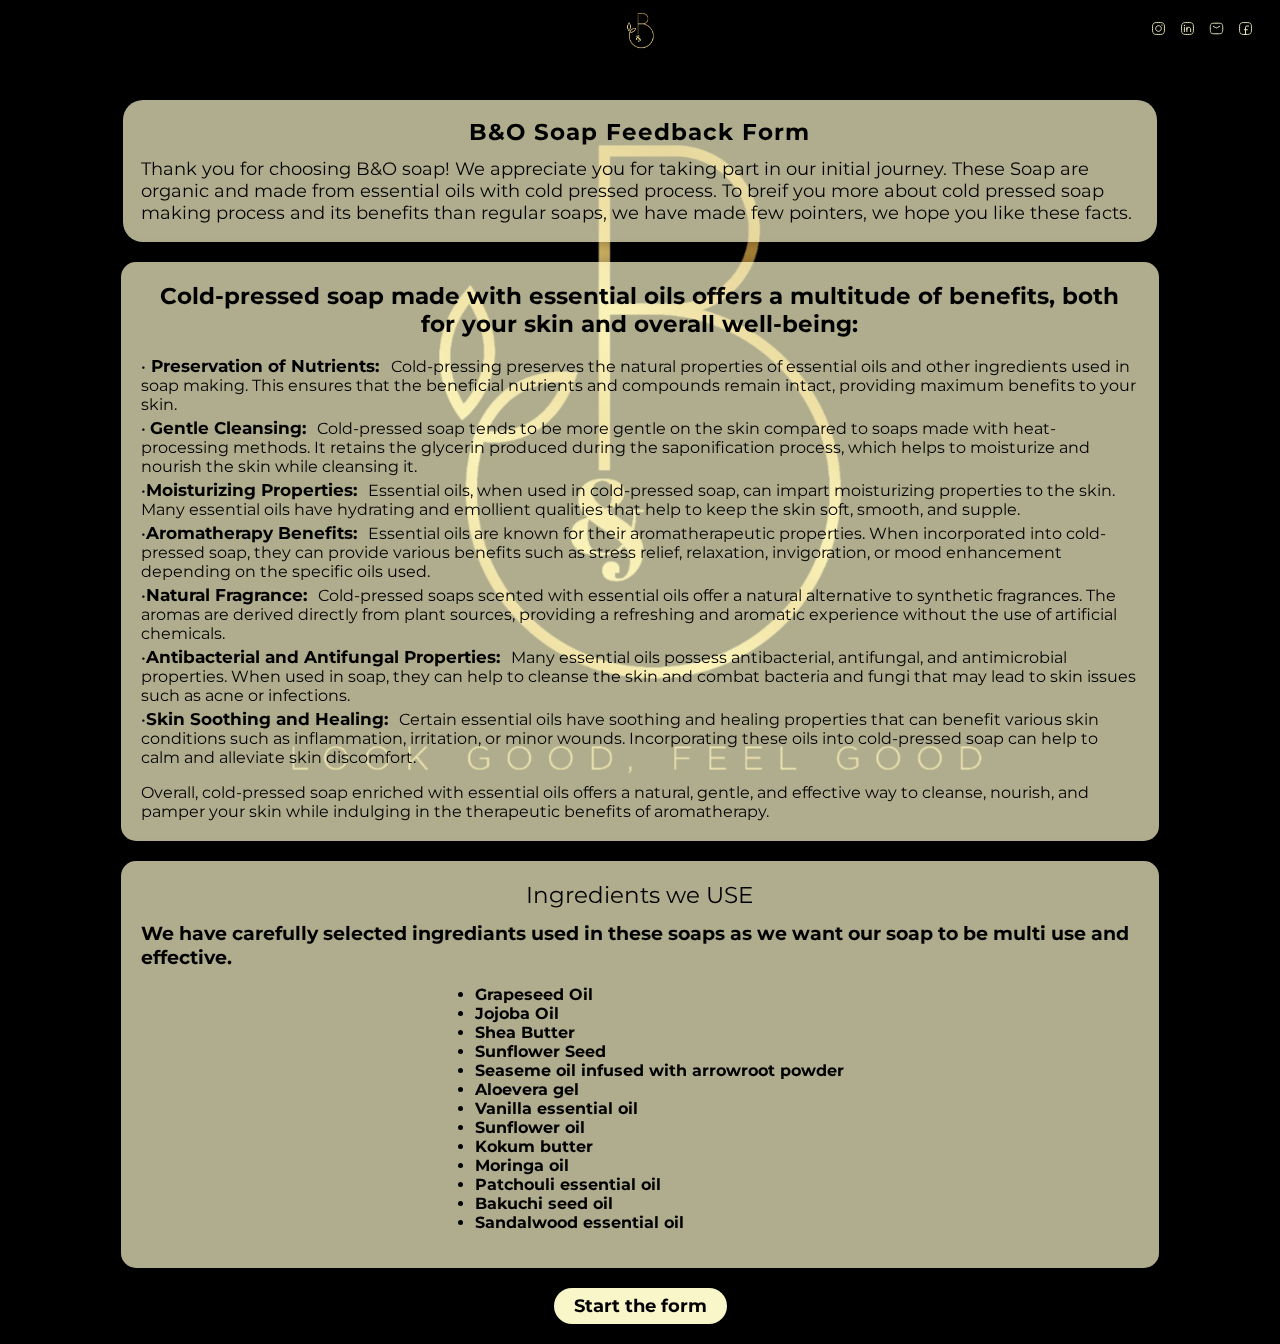
<file: index.html>
<!DOCTYPE html>
<html lang="en">
<head>
    <meta charset="UTF-8">
    <meta name="viewport" content="width=device-width, initial-scale=1.0">
    <title>Busy&Organised</title>
    <link rel="stylesheet" href="style.css">
    <link rel="icon" href="logo.ico">
</head>
<body>
    <div class="vdo">
        <img src="bg.jpg" alt="">
    </div>
    <div class="main">
    <div class="navbar">
        <div></div>
        <div class="flex">
            <img class="logo" src="logonobg.png" alt="">
        </div>
            <div class="handles">
                <a href="https://www.instagram.com/busyandorganised/" target="_blank">
                <img src="ig.svg" alt=""></a>
                <a href="https://www.linkedin.com/company/busy-and-organised/?viewAsMember=true" target="_blank">    
                <img src="linkedin.svg" alt=""></a>
                <a href="mailto:busyandorganised@gmail.com" target="_blank">
                <img src="email.svg" alt=""></a>
                <a href="https://www.facebook.com/profile.php?id=61556837900160" target="_blank">
                <img src="fb.svg" alt=""></a>
            </div>
        </div>
        <div class="center">
            <div class="text1">
              <div class="heading1">B&O Soap Feedback Form</div>
              <div class="content1">
                Thank you for choosing B&O soap! We appreciate you for taking part in
                our initial journey. These Soap are organic and made from essential
                oils with cold pressed process. To breif you more about cold pressed
                soap making process and its benefits than regular soaps, we have made
                few pointers, we hope you like these facts.
              </div>
            </div>
          </div>
    <div class="center">
        <div class="knowus">
            <div class="ku">Cold-pressed soap made with essential oils offers a multitude of benefits, both for your skin and overall well-being:</div><br>
            <div class="content2"><span class="pt">•<span class="clr"> Preservation of Nutrients: </span>Cold-pressing preserves the natural properties of essential oils and other ingredients used in soap making. This ensures that the beneficial nutrients and compounds remain intact, providing maximum benefits to your skin.</span>

                <span class="pt">• <span class="clr">Gentle Cleansing:</span> Cold-pressed soap tends to be more gentle on the skin compared to soaps made with heat-processing methods. It retains the glycerin produced during the saponification process, which helps to moisturize and nourish the skin while cleansing it.</span>
                
                <span class="pt">•<span class="clr">Moisturizing Properties:</span> Essential oils, when used in cold-pressed soap, can impart moisturizing properties to the skin. Many essential oils have hydrating and emollient qualities that help to keep the skin soft, smooth, and supple.</span>
                
                <span class="pt">•<span class="clr">Aromatherapy Benefits:</span> Essential oils are known for their aromatherapeutic properties. When incorporated into cold-pressed soap, they can provide various benefits such as stress relief, relaxation, invigoration, or mood enhancement depending on the specific oils used.</span>
                
                <span class="pt">•<span class="clr">Natural Fragrance:</span> Cold-pressed soaps scented with essential oils offer a natural alternative to synthetic fragrances. The aromas are derived directly from plant sources, providing a refreshing and aromatic experience without the use of artificial chemicals.</span>
                
                <span class="pt">•<span class="clr">Antibacterial and Antifungal Properties:</span> Many essential oils possess antibacterial, antifungal, and antimicrobial properties. When used in soap, they can help to cleanse the skin and combat bacteria and fungi that may lead to skin issues such as acne or infections.</span>
                
                <span class="pt">•<span class="clr">Skin Soothing and Healing:</span> Certain essential oils have soothing and healing properties that can benefit various skin conditions such as inflammation, irritation, or minor wounds. Incorporating these oils into cold-pressed soap can help to calm and alleviate skin discomfort.</span>
                
                <span class="end">Overall, cold-pressed soap enriched with essential oils offers a natural, gentle, and effective way to cleanse, nourish, and pamper your skin while indulging in the therapeutic benefits of aromatherapy.</span></div>
        </div>
    </div>
    <div class="center">
        <div class="ingredients">
            <div class="heading3">
                Ingredients we USE
            </div>
            <div class="subheading3">
                We have carefully selected ingrediants used in these soaps as we want our soap to be multi use and effective.
            </div>
            <div class="content3">
                <ul>
                    <li>Grapeseed Oil</li>
                    <li>Jojoba Oil</li>
                    <li>Shea Butter</li>
                    <li>Sunflower Seed</li>
                    <li>Seaseme oil infused with arrowroot powder</li>
                    <li>Aloevera gel</li>
                    <li>Vanilla essential oil</li>
                    <li>Sunflower oil</li>
                    <li>Kokum butter</li>
                    <li>Moringa oil</li>
                    <li>Patchouli essential oil</li>
                    <li>Bakuchi seed oil</li>
                    <li>Sandalwood essential oil</li>
                </ul>
            </div>
        </div>
    </div>
    <div class="center">
        <a class="btn" href="form.html">Start the form</a>
    </div>
    </div>
</body>
</html>
</file>
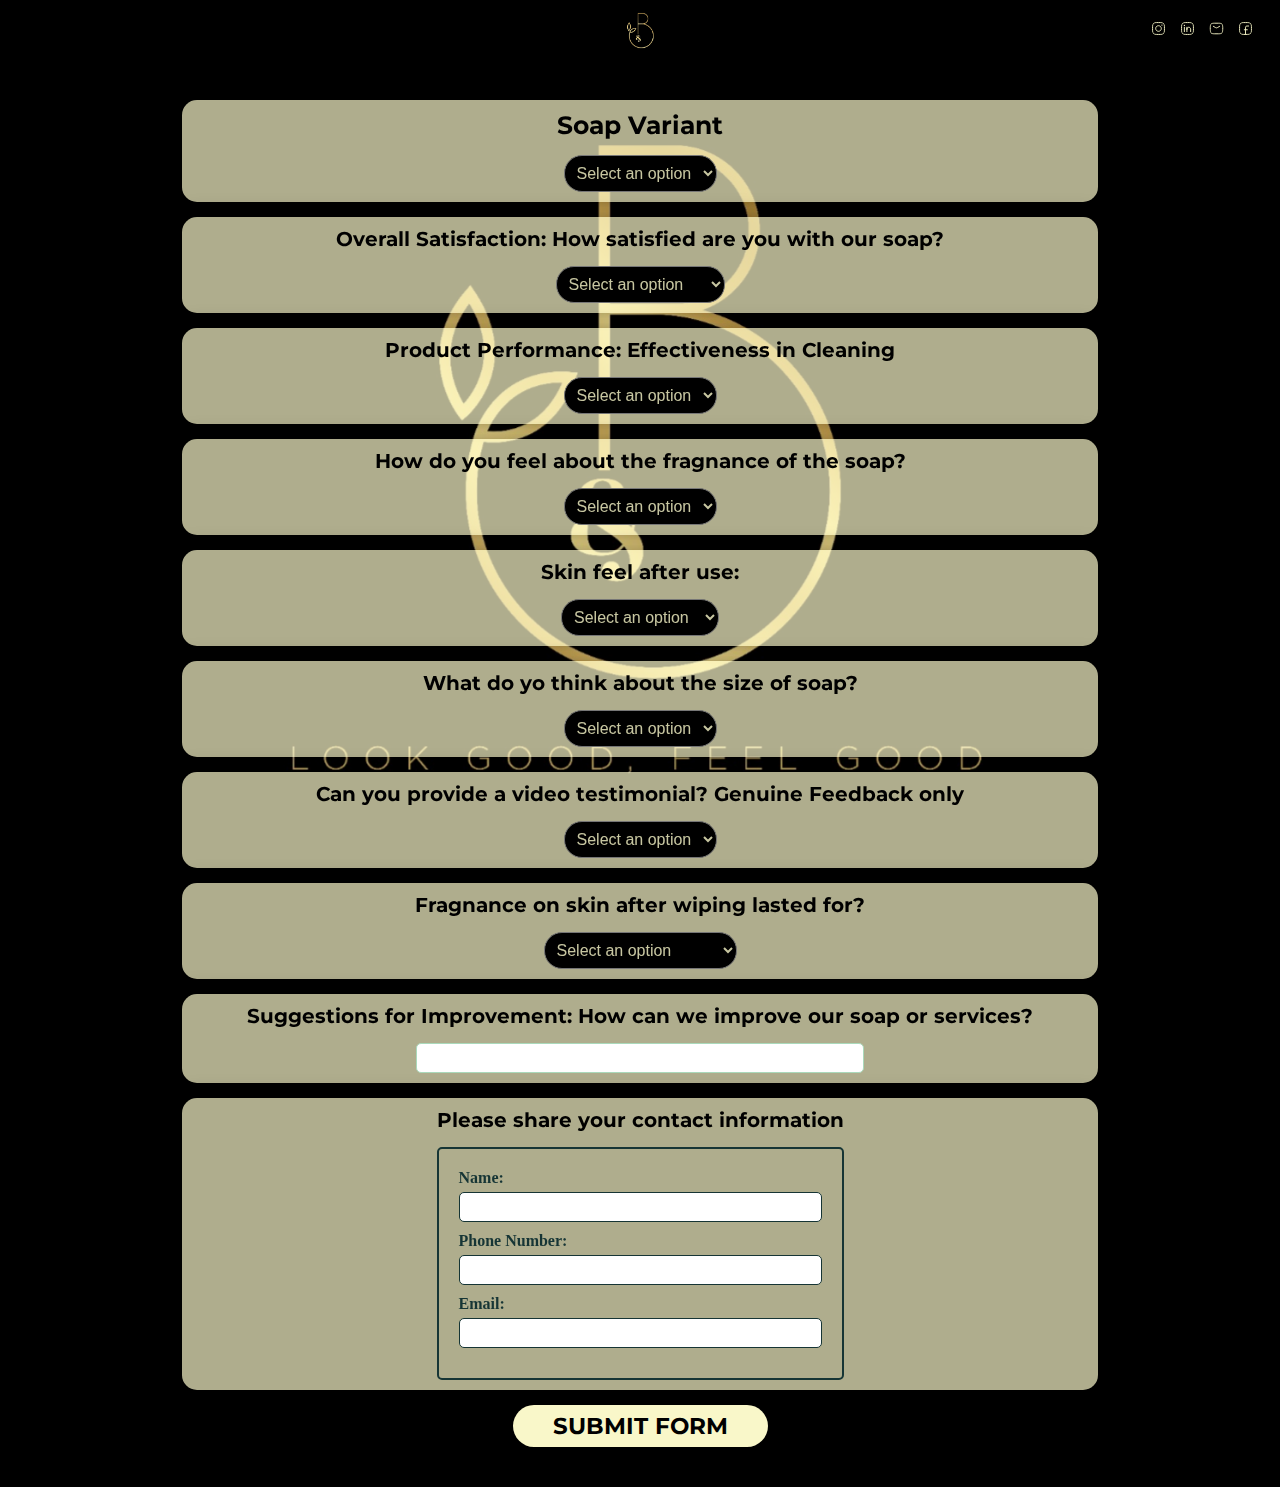
<file: form.html>
<!DOCTYPE html>
<html lang="en">

<head>
  <meta charset="UTF-8" />
  <meta name="viewport" content="width=device-width, initial-scale=1.0" />
  <title>Feedback Form</title>
  <link rel="stylesheet" href="style.css" />
  <link rel="icon" href="logo.ico">
</head>

<body>
  <div class="vdo">
    <img src="bg.jpg" alt="">
  </div>
  <div class="main">
    <div class="navbar">
      <div></div>
      <div class="flex">
          <img class="logo" src="logonobg.png" alt="">
      </div>
          <div class="handles">
              <a href="https://www.instagram.com/busyandorganised/" target="_blank">
              <img src="ig.svg" alt=""></a>
              <a href="https://www.linkedin.com/company/busy-and-organised/?viewAsMember=true" target="_blank">    
              <img src="linkedin.svg" alt=""></a>
              <a href="mailto:busyandorganised@gmail.com" target="_blank">
              <img src="email.svg" alt=""></a>
              <a href="https://www.facebook.com/profile.php?id=61556837900160" target="_blank">
              <img src="fb.svg" alt=""></a>
          </div>
      </div>
    <div class="center">
      <div class="qs">
        <form name="submit-to-google-sheet">
          <div class="variant">
            <div class="hv">Soap Variant</div>
            <!-- Create a select dropdown -->
            <select name="variant" required>
              <option value="" selected disabled>Select an option</option>
              <option value="Vanilla">Vanilla</option>
              <option value="Patchouli">Patchouli</option>
              <option value="Sandal-Wood">Sandal-Wood</option>
            </select>
          </div>
          <div class="satisfaction">
            <div class="hs">Overall Satisfaction: How satisfied are you with our soap?</div>
            <!-- Create a select dropdown -->
            <select name="satisfaction" required>
              <option value="" selected disabled>Select an option</option>
              <option value="Highly Satisfied">Highly Satisfied</option>
              <option value="Satisfied">Satisfied</option>
              <option value="Neutral">Neutral</option>
              <option value="Highly Dissatisfied">Highly Dissatisfied</option>
            </select>
          </div>
          <div class="performance">
            <div class="hp">Product Performance:
              Effectiveness in Cleaning</div>
            <!-- Create a select dropdown -->
            <select name="performance" required>
              <option value="" selected disabled>Select an option</option>
              <option value="Excellent">Excellent</option>
              <option value="Good">Good</option>
              <option value="Average">Average</option>
              <option value="Below Average">Below Average</option>
            </select>
          </div>
          <div class="fragnance">
            <div class="hf">How do you feel about the fragnance of the soap?</div>
            <!-- Create a select dropdown -->
            <select name="fragnance" required>
              <option value="" selected disabled>Select an option</option>
              <option value="Pleasant">Pleasant</option>
              <option value="Neutral">Neutral</option>
              <option value="Unpleasant">Unpleasant</option>
            </select>
          </div>
          <div class="feel">
            <div class="hf">Skin feel after use:</div>
            <!-- Create a select dropdown -->
            <select name="feel" required>
              <option value="" selected disabled>Select an option</option>
              <option value="Soft and Smooth">Soft and Smooth</option>
              <option value="Comfy">Comfy</option>
              <option value="No change">No change</option>
              <option value="Dry">Dry</option>
              <option value="Irritated">Irritated</option>
            </select>
          </div>
          
          <div class="size">
            <div class="hf">What do yo think about the size of soap?</div>
            <!-- Create a select dropdown -->
            <select name="size" required>
              <option value="" selected disabled>Select an option</option>
              <option value="Perfect">Perfect</option>
              <option value="Okay">Okay</option>
              <option value="Small">Small</option>
            </select>
          </div>
          <div class="test">
            <div class="hf">Can you provide a video testimonial?
              Genuine Feedback only</div>
            <!-- Create a select dropdown -->
            <select name="test" required>
              <option value="" selected disabled>Select an option</option>
              <option value="Yes">Yes</option>
              <option value="No">No</option>
            </select>
          </div>
          <div class="wiping">
            <div class="hf">Fragnance on skin after wiping lasted for?</div>
            <!-- Create a select dropdown -->
            <select name="wiping" required>
              <option value="" selected disabled>Select an option</option>
              <option value="30 minutes">30 minutes</option>
              <option value="20 minutes">20 minutes</option>
              <option value="10 minutes">10 minutes</option>
              <option value="No Fragnance">No Fragnance</option>
              <option value="More than 30 minutes">More than 30 minutes</option>
            </select>
          </div>
          <div class="improve">
            <div class="hf">Suggestions for Improvement:
              How can we improve our soap or services?</div>
            <input class="expand" type="text" name="improve" required>
          </div>
          <div class="contact">
            <div class="cu">
              <img width="350px" src="contact.png" alt="">
              <div>
                <div class="hf">Please share your contact information</div>
                <div class="container">
                  <label for="name">Name:</label>
                  <input type="text" id="name" name="name" autocomplete="off" required>

                  <label for="phone">Phone Number:</label>
                  <input type="text" id="phone" pattern="\d{10}" name="phone" autocomplete="off" required>

                  <label for="email">Email:</label>
                  <input type="text" id="email" name="email" autocomplete="off" required>
                </div>
              </div>
            </div>
          </div>
          <div class="center">
            <button class="btn2" type="submit">SUBMIT FORM</button>
          </div>
        </form>
      </div>
    </div>
    <script>
      const scriptURL =
        "https://script.google.com/macros/s/AKfycbyJ-h4WUKhhzyQPq1V6tIv7VsxdgwiJVrZR6lnww8Xbm32B8m8HlT5RMiqHfjsqo5hr/exec";
      const form = document.forms["submit-to-google-sheet"];
      const submitButton = form.querySelector('button[type="submit"]');

      form.addEventListener("submit", (e) => {
        e.preventDefault();
        // Change button text to "Submitting..."
        submitButton.textContent = "Submitting...";

        fetch(scriptURL, { method: "POST", body: new FormData(form) })
          .then((response) => {
            // Reset button text to "Submit Form" after submission is completed
            submitButton.textContent = "Submit Form";

            // Check if the response was successful
            if (response.ok) {
              // Redirect to another HTML webpage
              window.location.href = "done.html";
            } else {
              // Handle errors if necessary
              console.error("Error!", response.statusText);
            }
          })
          .catch((error) => {
            // Reset button text to "Submit Form" in case of error
            submitButton.textContent = "Submit Form";
            console.error("Error!", error.message);
          });
      });
    </script>
</body>

</html>
</file>
<file: style.css>
@import url('https://fonts.googleapis.com/css2?family=Montserrat:ital,wght@0,100..900;1,100..900&display=swap');

body::-webkit-scrollbar {
    width: 10px; 
  }
body::-webkit-scrollbar-track {
    background-color: black; 
    }
body::-webkit-scrollbar-thumb {
    background-color:rgb(174, 148, 93);
    border-radius: 5px; 
  }
body::-webkit-scrollbar-thumb:hover {
    background-color:rgba(111, 94, 56, 1); 
  }

body{
    overflow-x: hidden;
    margin: 0px;
    padding: 0px;
    background-color: black;
}

.vdo img{
    position: fixed;
    width: 100%;
    height: 100%;
    object-fit: cover;
    top: 30px;
    left: 0;
    z-index: -1; /* To place it behind other content */
}

.main {
    position: relative;
    z-index: 1; /* To place it in front of the video */
}

.navbar{
    height: 12vh;
    width: 100vw;
    background-color: black;
}

.navbar img{
    width: 70px;
    padding: 10px 0px;
    margin-left: 18px;
}

.navbar{
    position: fixed;
    display: flex;
    align-items: center;  
    justify-content: space-between;
}

.flex{
    display: flex;
    align-items: center;  
    justify-content: center;
}
.handles{
    padding-right: 30px;
}
.handles img{
    width: 27px;
    height: 27px;
    padding: 5px;
    border-radius: 50%;
}
.handles img:hover{
    background-color: rgb(42, 15, 62);
    filter: invert(1); 
}

.name{
    font-family: "Montserrat", sans-serif;
    font-weight:900;
    font-size: 20px;
    color: rgb(174, 148, 93);
}

.flex img{
    margin-left: 182px;
}

.text1{
    margin-top: 100px;
    display: flex;
    flex-direction: column;
    justify-content: center;
    align-items: center;
    width: 78vw;
    background-color: rgb(249, 247, 201, 0.7);
    border-radius: 20px;
    padding: 18px;
    box-shadow: 0 0 20px rgba(0, 0, 0, 0.5);
}

.content1{
    font-family: "Montserrat", sans-serif;
    font-size: 18px;
    font-weight: 400;
}

.heading1{
    margin-bottom: 12px;
    font-family: "Montserrat", sans-serif;
    letter-spacing: 1px;
    color: black;
    font-weight: bolder;
    font-size: 23px;
}
.center{
    display: flex;
    justify-content: center;
    align-items: center;
    margin-bottom: 20px;
}

li{
    font-weight: bold;
}

.knowus{
    display: flex;
    flex-direction: column;
    justify-content: center;
    align-items: center;
    width: 78vw;
    padding: 20px;
    background-color: rgb(249, 247, 201, 0.7);
    border-radius: 15px;
    box-shadow: 0 0 20px rgba(0, 0, 0, 0.5);
}

.content2{
    font-family: "Montserrat", sans-serif;
    display: flex;
    gap: 4px;
    flex-direction: column;
    justify-content: center;
    align-items: center;
    color: black;
}

.clr{
    color: black;
    font-weight: bolder;
    padding-right: 7px;
    font-size: 17px;
}

.heading2{
    margin-bottom: 12px;
    font-family: "Montserrat", sans-serif;
    font-size: 20px;
    color: black;
    
}

.end{
    margin-top: 12px;
}

.ku{
    font-family: "Montserrat", sans-serif;
    font-weight: bold; 
    text-align: center;
    font-size: 23px;
    color: black;
}

.ingredients{
    display: flex;
    flex-direction: column;
    justify-content: center;
    align-items: center;
    width: 78vw;
    padding: 20px;
    background-color: rgb(249, 247, 201, 0.7);
    border-radius: 15px;
    box-shadow: 0 0 20px rgba(0, 0, 0, 0.5);
}
.heading3{
    margin-bottom: 12px;
    font-family: "Montserrat", sans-serif;
    font-size: 23px;
    color: black;
}
.subheading3{
    color: black;
    font-family: "Montserrat", sans-serif;
    font-weight: bold; 
    font-size: larger;
}

.content3 li{
    font-family: "Montserrat", sans-serif;
    color: black;
}

.btn {
  background-color: rgb(249, 247, 201);
  border-radius: 100px;
  color: black;
  cursor: pointer;
  display: inline-block;
  font-family: "Montserrat", sans-serif;
  padding: 7px 20px;
  text-align: center;
  text-decoration: none;
  transition: all 250ms;
  border: 0;
  font-size: 18px;
  user-select: none;
  -webkit-user-select: none;
  touch-action: manipulation;
  font-weight: bold;
}

.btn:hover {
  transform: scale(1.05) rotate(-1deg);
}


.variant{
    margin-top: 100px;
    display: flex;
    flex-direction: column;
    justify-content: center;
    align-items: center;
    width: 50vw;
    padding: 10px;
    background-color: rgb(249, 247, 201,0.7);
    border-radius: 15px;
    box-shadow: 0 0 20px rgba(0, 0, 0, 0.5);
    margin-bottom: 15px;
    color: black;
    transition: all 0.4s ease;
}

select {
    padding: 8px; /* Adjust the padding as needed */
    font-size: 16px; 
    border-radius: 18px;
    background-color: black; 
    color:rgb(249, 247, 201,0.8); 
  }

  /* Style the options inside the select dropdown */
select option {
    background-color: rgb(249, 247, 201); 
    color: black; 
  }

  /* Style the select dropdown when it's focused */
select:focus {
    outline: none; 
    border-color: rgb(170, 217, 187);
    box-shadow: 0 0 5px rgb(170, 217, 187); 
  }

.hv{
    font-family: "Montserrat", sans-serif;
    font-size: 25px;
    margin-bottom: 15px;
  }

.hs{
    font-family: "Montserrat", sans-serif;
    font-size: 20px;
    margin-bottom: 15px;
}

.satisfaction{
    color: black;
    display: flex;
    flex-direction: column;
    justify-content: center;
    align-items: center;
    width: 50vw;
    padding: 10px;
    background-color: rgb(249, 247, 201,0.7);
    border-radius: 15px;
    box-shadow: 0 0 20px rgba(0, 0, 0, 0.5);
    margin-bottom: 15px;
    transition: all 0.4s ease;
}

.qs{
    display: flex;
    flex-direction: column;
    justify-content: center;
    align-items: center;
}
.hp , .hf{
    font-family: "Montserrat", sans-serif;
    font-size: 20px;
    margin-bottom: 15px;
}

.hv, .hs, .hp, .hf{
    font-weight: bold;
}

.performance, .fragnance, .feel, .wiping, .size, .test, .improve, .contact{
    display: flex;
    flex-direction: column;
    justify-content: center;
    align-items: center;
    width: 50vw;
    padding: 10px;
    background-color: rgb(249, 247, 201,0.7);
    border-radius: 15px;
    box-shadow: 0 0 20px rgba(0, 0, 0, 0.5);
    margin-bottom: 15px;
    color: black;
    transition: all 0.4s ease;
}

.performance:hover{
    color: rgb(249, 247, 201);
    background-color: black;
    padding: 20px;
}
.fragnance:hover{
    color: rgb(249, 247, 201);
    background-color: black;
    padding: 20px;
}
.variant:hover{
    color: rgb(249, 247, 201);
    background-color: black;
    padding: 20px;
}
.size:hover{
    color: rgb(249, 247, 201);
    background-color: black;
    padding: 20px;
}
.wiping:hover{
    color: rgb(249, 247, 201);
    background-color: black;
    padding: 20px;
}
.feel:hover{
    color: rgb(249, 247, 201);
    background-color: black;
    padding: 20px;
}
.satisfaction:hover{
    color: rgb(249, 247, 201);
    background-color: black;
    padding: 20px;
}
.test:hover{
    color: rgb(249, 247, 201);
    background-color: black;
    padding: 20px;
}
.improve:hover{
    color: rgb(249, 247, 201);
    background-color: black;
    padding: 20px;
}

 /* Style for the input field */
 input[type="text"] {
    padding: 10px;
    border: 1px solid rgb(170, 217, 187);
    border-radius: 5px;
    font-size: 16px;
    width: 35vw;
    box-sizing: border-box; /* Ensure padding and border are included in the width */
}
input {
    width: 200px;
    height: 30px;
    word-wrap: break-word; 
    transition: width 0.3s, height 0.3s; /* Add smooth transition effect */
  }


.cu{
    display: flex;
    align-items: center;
    justify-content: space-between;
}

/* Form container */
.container {
    max-width: 400px;
    margin: 0 auto;
    padding: 20px;
    border: 2px solid rgb(22, 53, 53);
    border-radius: 5px;
  }
  
  /* Form input fields */
  .container input[type="text"] {
    width: 100%;
    padding: 8px;
    margin-bottom: 10px;
    border: 1px solid rgb(22, 53, 53);
    border-radius: 5px;
  }
  
  /* Form labels */
  .container label {
    margin-bottom: 5px;
    display: block;
    font-weight: bold;
    color: rgb(22, 53, 53);
  }

  .btn2{
    background-color: rgb(249, 247, 201);
    border-radius: 100px;
    color: black;
    cursor: pointer;
    display: inline-block;
    font-family: "Montserrat", sans-serif;
    padding: 7px 40px;
    text-align: center;
    text-decoration: none;
    transition: all 250ms;
    border: 0;
    font-size: 23px;
    user-select: none;
    -webkit-user-select: none;
    touch-action: manipulation;
    font-weight: bold;
  }
  
  .btn2:hover {
    transform: scale(1.05) rotate(-1deg);
  }

@media screen and (max-width:1300px){
    .navbar{
        height: 60px;
    }
    .navbar img{
        width: 39px;
        margin-left: 158px;
    }
    .name{
        font-size: 14px;
    }
    .tagline{
        font-size: 8px;
        margin-left: 13px;
        letter-spacing: 0;
    }
    .handles img{
        width: 15px;
        height: 15px;
        padding: 0;
        margin: 0;
    }
    .handles{
        padding: 10px;
        margin: 0px 12px;
    }
    .handles img{
        padding: 5px;
    }
    .expand{
        width: 10px;
    }
    .cu img{
        width: 0;
        opacity: 0;
    }
    .satisfaction ,.performance, .fragnance, .feel, .wiping, .size, .test, .improve, .contact, .variant{
        width: 70vw;
    }
}
</file>
